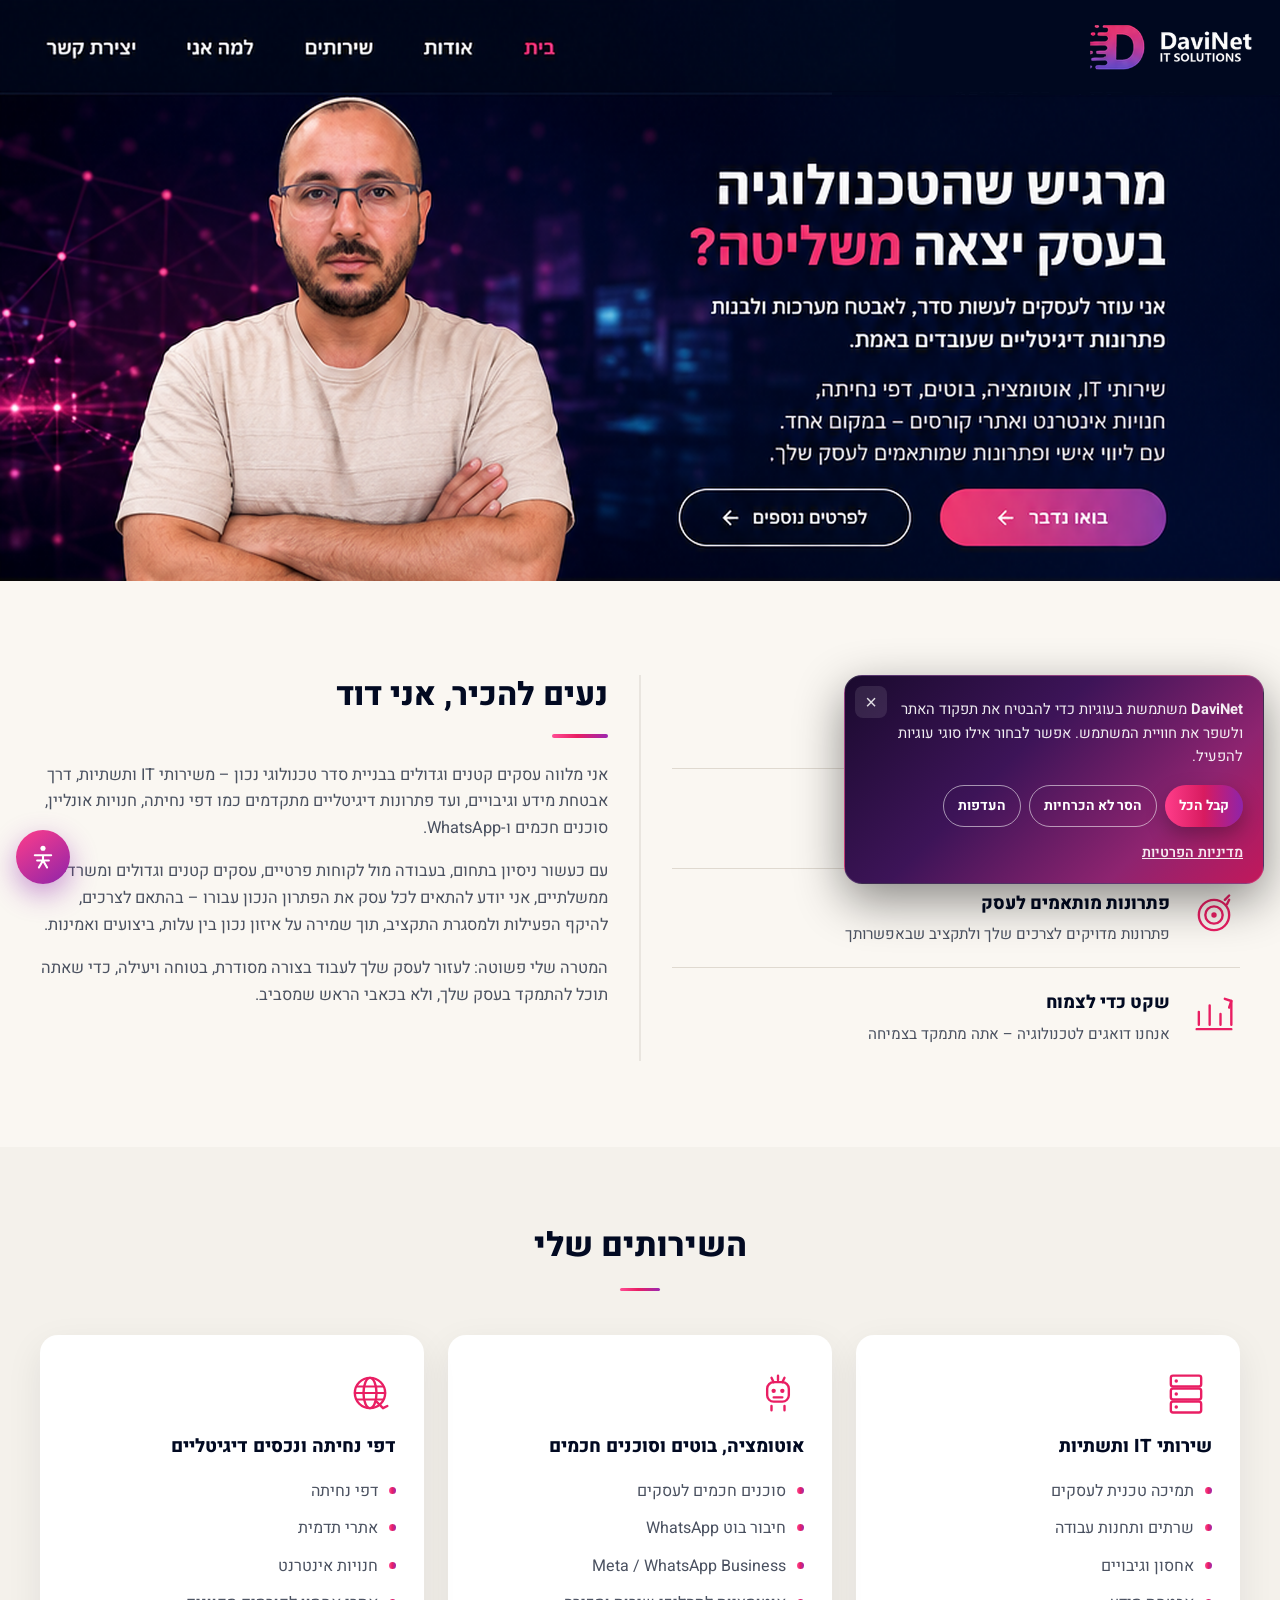
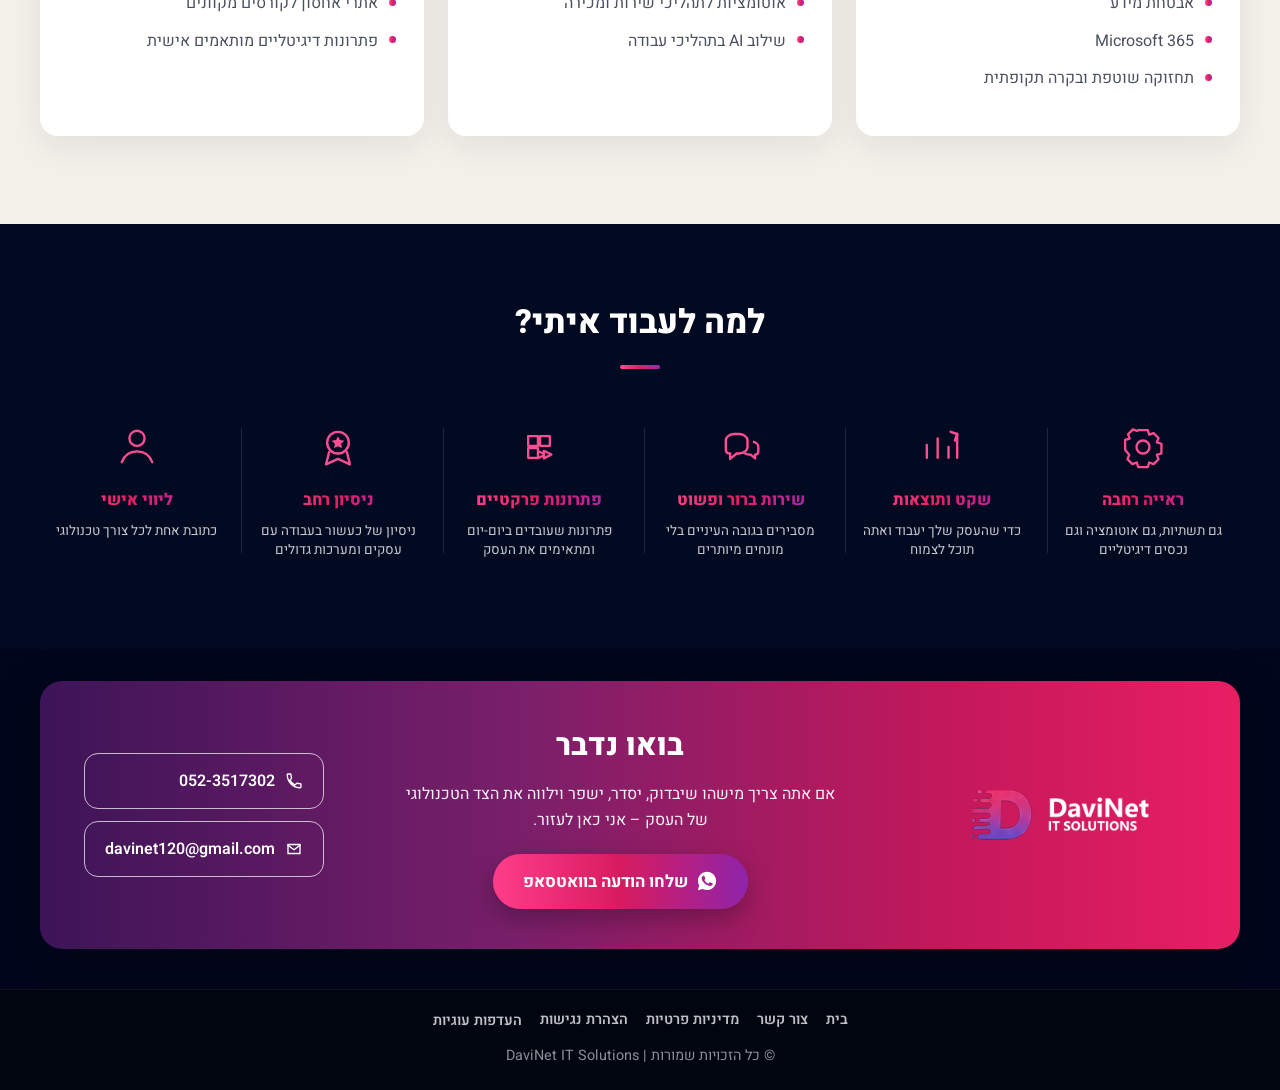
<file: index.html>
<!DOCTYPE html>
<html lang="he" dir="rtl">
<head>
  <meta charset="UTF-8" />
  <meta name="viewport" content="width=device-width, initial-scale=1.0" />
  <title>DaviNet | IT SOLUTIONS</title>
  <link rel="preconnect" href="https://fonts.googleapis.com" />
  <link rel="preconnect" href="https://fonts.gstatic.com" crossorigin />
  <link href="https://fonts.googleapis.com/css2?family=Heebo:wght@400;500;600;700;800;900&display=swap" rel="stylesheet" />
  <link rel="stylesheet" href="styles.css" />
  <link rel="stylesheet" href="legal.css" />
  <link rel="stylesheet" href="a11y.css" />
  <link rel="icon" href="images/favicon.ico?v=3" sizes="any" />
  <link rel="icon" type="image/png" sizes="32x32" href="images/favicon-32.png?v=3" />
  <link rel="icon" type="image/png" sizes="16x16" href="images/favicon-16.png?v=3" />
  <link rel="apple-touch-icon" sizes="180x180" href="images/apple-touch-icon.png?v=3" />
  <meta name="theme-color" content="#020a22" />
</head>
<body>
  <a class="skip-link" href="#home">דלג לתוכן</a>

  <!-- Sticky nav: shows compact after scroll -->
  <nav class="site-nav" id="siteNav" aria-label="ניווט ראשי">
    <div class="site-nav-inner">
      <a class="site-nav-logo" href="#home">
        <img src="images/logo-banner.png?v=5" alt="DaviNet | IT SOLUTIONS" width="200" height="58" />
      </a>
      <div class="site-nav-links" id="navLinks">
        <a href="#home" data-nav="home">בית</a>
        <a href="#about" data-nav="about">אודות</a>
        <a href="#services" data-nav="services">שירותים</a>
        <a href="#why" data-nav="why">למה אני</a>
        <a href="#contact" data-nav="contact">יצירת קשר</a>
      </div>
      <button class="site-nav-burger" id="navBurger" type="button" aria-label="תפריט" aria-expanded="false">
        <span></span><span></span><span></span>
      </button>
    </div>
  </nav>

  <!-- Top third: exact design screenshot (sharp 2x) -->
  <header class="hero-exact" id="home">
    <img
      class="hero-exact-img"
      src="images/hero-exact.png?v=5"
      width="2048"
      height="930"
      alt="DaviNet IT Solutions – מרגיש שהטכנולוגיה בעסק יצאה משליטה?"
    />
    <a class="hit hit-logo" href="#home" aria-label="DaviNet – בית"></a>
    <!-- Nav hits measured on hero-exact.png (2048px): left→right יצירת קשר … בית -->
    <a class="hit hit-nav-item" href="#contact" style="left:2.5%;width:9%" aria-label="יצירת קשר"></a>
    <a class="hit hit-nav-item" href="#why" style="left:13%;width:9%" aria-label="למה אני"></a>
    <a class="hit hit-nav-item" href="#services" style="left:22%;width:9%" aria-label="שירותים"></a>
    <a class="hit hit-nav-item" href="#about" style="left:31.5%;width:8%" aria-label="אודות"></a>
    <a class="hit hit-nav-item" href="#home" style="left:38.5%;width:7%" aria-label="בית"></a>
    <a class="hit hit-talk" href="#contact" aria-label="בואו נדבר"></a>
    <a class="hit hit-more" href="#services" aria-label="לפרטים נוספים"></a>
  </header>

  <section class="about" id="about">
    <div class="wrap about-grid">
      <aside class="about-features">
        <article>
          <div class="ico">
            <svg viewBox="0 0 48 48" fill="none"><path d="M24 6l14 6v10c0 9.5-6.2 16.8-14 20-7.8-3.2-14-10.5-14-20V12l14-6z" stroke="url(#a1)" stroke-width="2.2"/><path d="M18 24l5 5 9-10" stroke="url(#a1)" stroke-width="2.2" stroke-linecap="round" stroke-linejoin="round"/><defs><linearGradient id="a1" x1="10" y1="6" x2="38" y2="42"><stop stop-color="#E91E63"/><stop offset="1" stop-color="#9C27B0"/></linearGradient></defs></svg>
          </div>
          <div>
            <h3>אבטחה ושקט תפעולי</h3>
            <p>הגנה על המידע והמערכות של העסק שלך</p>
          </div>
        </article>
        <article>
          <div class="ico">
            <svg viewBox="0 0 48 48" fill="none"><path d="M12 28v-4a12 12 0 1124 0v4" stroke="url(#a2)" stroke-width="2.2"/><path d="M10 28h6v10H10a2 2 0 01-2-2v-6a2 2 0 012-2zM32 28h6a2 2 0 012 2v6a2 2 0 01-2 2h-6V28z" stroke="url(#a2)" stroke-width="2.2"/><path d="M24 40v2a3 3 0 01-3 3h-2" stroke="url(#a2)" stroke-width="2.2" stroke-linecap="round"/><defs><linearGradient id="a2" x1="8" y1="12" x2="40" y2="40"><stop stop-color="#E91E63"/><stop offset="1" stop-color="#9C27B0"/></linearGradient></defs></svg>
          </div>
          <div>
            <h3>ליווי ותמיכה אישית</h3>
            <p>זמינות גבוהה וכתובת אחת לכל צורך טכנולוגי</p>
          </div>
        </article>
        <article>
          <div class="ico">
            <svg viewBox="0 0 48 48" fill="none"><circle cx="24" cy="24" r="14" stroke="url(#a3)" stroke-width="2.2"/><circle cx="24" cy="24" r="8" stroke="url(#a3)" stroke-width="2.2"/><circle cx="24" cy="24" r="2.5" fill="url(#a3)"/><path d="M34 10l4-4M38 10l-2 4" stroke="url(#a3)" stroke-width="2.2" stroke-linecap="round"/><defs><linearGradient id="a3" x1="10" y1="6" x2="40" y2="40"><stop stop-color="#E91E63"/><stop offset="1" stop-color="#9C27B0"/></linearGradient></defs></svg>
          </div>
          <div>
            <h3>פתרונות מותאמים לעסק</h3>
            <p>פתרונות מדויקים לצרכים שלך ולתקציב שבאפשרותך</p>
          </div>
        </article>
        <article>
          <div class="ico">
            <svg viewBox="0 0 48 48" fill="none"><path d="M10 34V22M20 34V16M30 34V24M40 34V12" stroke="url(#a4)" stroke-width="2.2" stroke-linecap="round"/><path d="M8 38h32M34 10l6 2-2 6" stroke="url(#a4)" stroke-width="2.2" stroke-linecap="round" stroke-linejoin="round"/><defs><linearGradient id="a4" x1="8" y1="10" x2="42" y2="38"><stop stop-color="#E91E63"/><stop offset="1" stop-color="#9C27B0"/></linearGradient></defs></svg>
          </div>
          <div>
            <h3>שקט כדי לצמוח</h3>
            <p>אנחנו דואגים לטכנולוגיה – אתה מתמקד בצמיחה</p>
          </div>
        </article>
      </aside>

      <div class="about-bio">
        <h2>נעים להכיר, אני דוד</h2>
        <span class="bar"></span>
        <p>אני מלווה עסקים קטנים וגדולים בבניית סדר טכנולוגי נכון – משירותי IT ותשתיות, דרך אבטחת מידע וגיבויים, ועד פתרונות דיגיטליים מתקדמים כמו דפי נחיתה, חנויות אונליין, סוכנים חכמים ו-WhatsApp.</p>
        <p>עם כעשור ניסיון בתחום, בעבודה מול לקוחות פרטיים, עסקים קטנים וגדולים ומשרדים ממשלתיים, אני יודע להתאים לכל עסק את הפתרון הנכון עבורו – בהתאם לצרכים, להיקף הפעילות ולמסגרת התקציב, תוך שמירה על איזון נכון בין עלות, ביצועים ואמינות.</p>
        <p>המטרה שלי פשוטה: לעזור לעסק שלך לעבוד בצורה מסודרת, בטוחה ויעילה, כדי שאתה תוכל להתמקד בעסק שלך, ולא בכאבי הראש שמסביב.</p>
      </div>
    </div>
  </section>

  <section class="services" id="services">
    <div class="wrap">
      <h2 class="title">השירותים שלי</h2>
      <div class="cards">
        <article class="card">
          <div class="card-ico" aria-hidden="true">
            <svg viewBox="0 0 48 48" fill="none"><rect x="10" y="8" width="28" height="10" rx="2" stroke="url(#s1)" stroke-width="2.2"/><rect x="10" y="20" width="28" height="10" rx="2" stroke="url(#s1)" stroke-width="2.2"/><rect x="10" y="32" width="28" height="10" rx="2" stroke="url(#s1)" stroke-width="2.2"/><circle cx="15" cy="13" r="1.6" fill="#E91E63"/><circle cx="15" cy="25" r="1.6" fill="#E91E63"/><circle cx="15" cy="37" r="1.6" fill="#E91E63"/><defs><linearGradient id="s1" x1="10" y1="8" x2="38" y2="42"><stop stop-color="#E91E63"/><stop offset="1" stop-color="#9C27B0"/></linearGradient></defs></svg>
          </div>
          <h3>שירותי IT ותשתיות</h3>
          <ul>
            <li>תמיכה טכנית לעסקים</li>
            <li>שרתים ותחנות עבודה</li>
            <li>אחסון וגיבויים</li>
            <li>אבטחת מידע</li>
            <li>Microsoft 365</li>
            <li>תחזוקה שוטפת ובקרה תקופתית</li>
          </ul>
        </article>
        <article class="card">
          <div class="card-ico" aria-hidden="true">
            <svg viewBox="0 0 48 48" fill="none"><rect x="14" y="14" width="20" height="18" rx="6" stroke="url(#s2)" stroke-width="2.2"/><circle cx="20" cy="22" r="2" fill="#E91E63"/><circle cx="28" cy="22" r="2" fill="#E91E63"/><path d="M20 28h8M18 10l2 4M30 10l-2 4M24 8v4" stroke="url(#s2)" stroke-width="2.2" stroke-linecap="round"/><path d="M18 36v4M30 36v4" stroke="url(#s2)" stroke-width="2.2" stroke-linecap="round"/><defs><linearGradient id="s2" x1="14" y1="8" x2="34" y2="40"><stop stop-color="#E91E63"/><stop offset="1" stop-color="#9C27B0"/></linearGradient></defs></svg>
          </div>
          <h3>אוטומציה, בוטים וסוכנים חכמים</h3>
          <ul>
            <li>סוכנים חכמים לעסקים</li>
            <li>חיבור בוט WhatsApp</li>
            <li>Meta / WhatsApp Business</li>
            <li>אוטומציות לתהליכי שירות ומכירה</li>
            <li>שילוב AI בתהליכי עבודה</li>
          </ul>
        </article>
        <article class="card">
          <div class="card-ico" aria-hidden="true">
            <svg viewBox="0 0 48 48" fill="none"><circle cx="24" cy="24" r="14" stroke="url(#s3)" stroke-width="2.2"/><ellipse cx="24" cy="24" rx="6" ry="14" stroke="url(#s3)" stroke-width="2.2"/><path d="M10 24h28M12 18h24M12 30h24" stroke="url(#s3)" stroke-width="2" stroke-linecap="round"/><path d="M30 32l6 6 4-2" stroke="url(#s3)" stroke-width="2.2" stroke-linecap="round" stroke-linejoin="round"/><defs><linearGradient id="s3" x1="10" y1="10" x2="40" y2="40"><stop stop-color="#E91E63"/><stop offset="1" stop-color="#9C27B0"/></linearGradient></defs></svg>
          </div>
          <h3>דפי נחיתה ונכסים דיגיטליים</h3>
          <ul>
            <li>דפי נחיתה</li>
            <li>אתרי תדמית</li>
            <li>חנויות אינטרנט</li>
            <li>אתרי אחסון לקורסים מקוונים</li>
            <li>פתרונות דיגיטליים מותאמים אישית</li>
          </ul>
        </article>
      </div>
    </div>
  </section>

  <section class="why" id="why">
    <div class="wrap">
      <h2 class="title light">למה לעבוד איתי?</h2>
      <div class="why-row">
        <div class="why-item">
          <svg viewBox="0 0 48 48" fill="none"><path d="M19.5 8.5h9l1.2 4.2 4.1-1.5 4.5 4.5-1.5 4.1 4.2 1.2v9l-4.2 1.2 1.5 4.1-4.5 4.5-4.1-1.5-1.2 4.2h-9l-1.2-4.2-4.1 1.5-4.5-4.5 1.5-4.1L7.5 26.5v-9l4.2-1.2-1.5-4.1 4.5-4.5 4.1 1.5L19.5 8.5z" stroke="url(#w1)" stroke-width="2.1" stroke-linejoin="round"/><circle cx="24" cy="24" r="6" stroke="url(#w1)" stroke-width="2.1"/><defs><linearGradient id="w1" x1="8" y1="8" x2="40" y2="40"><stop stop-color="#FF4D94"/><stop offset="1" stop-color="#9C27B0"/></linearGradient></defs></svg>
          <h3>ראייה רחבה</h3>
          <p>גם תשתיות, גם אוטומציה וגם נכסים דיגיטליים</p>
        </div>
        <div class="why-item">
          <svg viewBox="0 0 48 48" fill="none"><path d="M10 34V22M20 34V16M30 34V24M38 12v22" stroke="url(#w2)" stroke-width="2.2" stroke-linecap="round"/><path d="M32 10l6 2-2 6" stroke="url(#w2)" stroke-width="2.2" stroke-linecap="round" stroke-linejoin="round"/><defs><linearGradient id="w2" x1="10" y1="10" x2="40" y2="36"><stop stop-color="#FF4D94"/><stop offset="1" stop-color="#9C27B0"/></linearGradient></defs></svg>
          <h3>שקט ותוצאות</h3>
          <p>כדי שהעסק שלך יעבוד ואתה תוכל לצמוח</p>
        </div>
        <div class="why-item">
          <svg viewBox="0 0 48 48" fill="none"><path d="M10 18c0-3.3 3.6-6 8-6h4c4.4 0 8 2.7 8 6v6c0 3.3-3.6 6-8 6h-2l-6 5v-5c-2.8 0-4-1.5-4-3.5V18z" stroke="url(#w3)" stroke-width="2.2" stroke-linejoin="round"/><path d="M26 28c1.2 1.8 3.4 3 6 3h1l4 3.5V31c2 0 3-1.2 3-2.8V24c0-2.4-2.2-4.4-5-4.8" stroke="url(#w3)" stroke-width="2.2" stroke-linejoin="round"/><defs><linearGradient id="w3" x1="10" y1="12" x2="40" y2="36"><stop stop-color="#FF4D94"/><stop offset="1" stop-color="#9C27B0"/></linearGradient></defs></svg>
          <h3>שירות ברור ופשוט</h3>
          <p>מסבירים בגובה העיניים בלי מונחים מיותרים</p>
        </div>
        <div class="why-item">
          <svg viewBox="0 0 48 48" fill="none"><path d="M14 14h9v9h-9V14zm11 0h9v9h-9V14zM14 25h9v9h-9v-9zm14.5 2.5l7 3.5-7 3.5v-2.8l-5.5 2.6v-6.6l5.5 2.6v-2.8z" stroke="url(#w4)" stroke-width="2.1" stroke-linejoin="round"/><defs><linearGradient id="w4" x1="14" y1="14" x2="38" y2="36"><stop stop-color="#FF4D94"/><stop offset="1" stop-color="#9C27B0"/></linearGradient></defs></svg>
          <h3>פתרונות פרקטיים</h3>
          <p>פתרונות שעובדים ביום-יום ומתאימים את העסק</p>
        </div>
        <div class="why-item">
          <svg viewBox="0 0 48 48" fill="none"><circle cx="24" cy="20" r="10" stroke="url(#w5)" stroke-width="2.2"/><path d="M16 28l-3 12 11-5 11 5-3-12" stroke="url(#w5)" stroke-width="2.2" stroke-linejoin="round"/><path d="M24 14l1.8 3.6 4 .6-2.9 2.8.7 4L24 23.2 20.4 25l.7-4-2.9-2.8 4-.6L24 14z" fill="url(#w5)"/><defs><linearGradient id="w5" x1="13" y1="10" x2="35" y2="40"><stop stop-color="#FF4D94"/><stop offset="1" stop-color="#9C27B0"/></linearGradient></defs></svg>
          <h3>ניסיון רחב</h3>
          <p>ניסיון של כעשור בעבודה עם עסקים ומערכות גדולים</p>
        </div>
        <div class="why-item">
          <svg viewBox="0 0 48 48" fill="none"><circle cx="24" cy="16" r="7" stroke="url(#w6)" stroke-width="2.2"/><path d="M10 38c2.5-7 8-10 14-10s11.5 3 14 10" stroke="url(#w6)" stroke-width="2.2" stroke-linecap="round"/><defs><linearGradient id="w6" x1="10" y1="9" x2="38" y2="38"><stop stop-color="#FF4D94"/><stop offset="1" stop-color="#9C27B0"/></linearGradient></defs></svg>
          <h3>ליווי אישי</h3>
          <p>כתובת אחת לכל צורך טכנולוגי</p>
        </div>
      </div>
    </div>
  </section>

  <section class="contact" id="contact">
    <div class="wrap">
      <div class="banner">
        <div class="banner-logo">
          <img src="images/logo-banner.png?v=5" alt="DaviNet | IT SOLUTIONS" width="280" height="81" />
        </div>
        <div class="banner-mid">
          <h2>בואו נדבר</h2>
          <p>אם אתה צריך מישהו שיבדוק, יסדר, ישפר וילווה את הצד הטכנולוגי של העסק – אני כאן לעזור.</p>
          <a class="btn btn-grad btn-wa" href="https://wa.me/972523517302" target="_blank" rel="noopener noreferrer">
            <svg viewBox="0 0 24 24" width="22" height="22" aria-hidden="true"><path fill="currentColor" d="M12.04 2c-5.46 0-9.91 4.43-9.91 9.9 0 1.75.46 3.45 1.32 4.95L2.05 22l5.25-1.38c1.45.79 3.08 1.21 4.74 1.21 5.46 0 9.9-4.44 9.9-9.9C21.94 6.43 17.5 2 12.04 2zm5.83 14.05c-.25.7-1.43 1.28-1.98 1.36-.5.07-1.14.1-1.84-.12-.42-.13-.97-.32-1.67-.62-2.94-1.27-4.85-4.23-5-4.42-.14-.2-1.2-1.6-1.2-3.05 0-1.45.76-2.16 1.03-2.45.27-.29.59-.36.79-.36h.57c.18 0 .42-.07.66.5.25.6.85 2.07.92 2.22.08.15.12.32.02.52-.1.2-.15.32-.3.5-.15.17-.31.38-.44.51-.15.15-.3.31-.13.6.17.3.76 1.25 1.63 2.03 1.12 1 2.07 1.31 2.37 1.46.3.15.47.12.65-.07.18-.2.75-.87.95-1.17.2-.3.4-.25.67-.15.27.1 1.72.81 2.02.96.3.15.5.22.57.34.08.13.08.74-.17 1.44z"/></svg>
            שלחו הודעה בוואטסאפ
          </a>
        </div>
        <div class="banner-links">
          <a href="tel:0523517302">
            <svg viewBox="0 0 24 24" width="18" height="18" fill="none"><path d="M6.6 10.8c1.7 3.3 3.3 4.9 6.6 6.6l2.2-2.2c.3-.3.7-.4 1.1-.2 1.2.4 2.5.6 3.8.6.6 0 1 .4 1 1V20c0 .6-.4 1-1 1C10.7 21 3 13.3 3 3.7c0-.6.4-1 1-1H7c.6 0 1 .4 1 1 0 1.3.2 2.6.6 3.8.1.4 0 .8-.2 1.1L6.6 10.8z" stroke="currentColor" stroke-width="1.8" stroke-linejoin="round"/></svg>
            052-3517302
          </a>
          <a href="mailto:davinet120@gmail.com">
            <svg viewBox="0 0 24 24" width="18" height="18" fill="none"><path d="M4 6h16v12H4V6z" stroke="currentColor" stroke-width="1.8"/><path d="M4 7l8 6 8-6" stroke="currentColor" stroke-width="1.8" stroke-linecap="round" stroke-linejoin="round"/></svg>
            davinet120@gmail.com
          </a>
        </div>
      </div>
    </div>
  </section>

  <footer class="footer">
    <div class="wrap footer-links">
      <a href="index.html">בית</a>
      <a href="#contact">צור קשר</a>
      <a href="privacy.html">מדיניות פרטיות</a>
      <a href="accessibility.html">הצהרת נגישות</a>
      <button type="button" class="footer-cookie-btn" id="openCookiePrefs">העדפות עוגיות</button>
    </div>
    <p>© כל הזכויות שמורות | DaviNet IT Solutions</p>
  </footer>

  <!-- Cookie consent -->
  <div class="cookie-overlay" id="cookieOverlay" hidden>
    <div class="cookie-modal" role="dialog" aria-modal="true" aria-labelledby="cookieTitle">
      <button type="button" class="cookie-close" id="cookieClose" aria-label="סגור">×</button>
      <p id="cookieTitle">
        <strong>DaviNet</strong> משתמשת בעוגיות כדי להבטיח את תפקוד האתר ולשפר את חוויית המשתמש.
        אפשר לבחור אילו סוגי עוגיות להפעיל.
      </p>
      <div class="cookie-actions">
        <button type="button" class="cookie-btn cookie-btn-primary" id="cookieAcceptAll">קבל הכל</button>
        <button type="button" class="cookie-btn cookie-btn-secondary" id="cookieEssential">הסר לא הכרחיות</button>
        <button type="button" class="cookie-btn cookie-btn-secondary" id="cookiePrefsBtn">העדפות</button>
      </div>
      <a class="cookie-policy-link" href="privacy.html">מדיניות הפרטיות</a>

      <div class="cookie-prefs" id="cookiePrefs" hidden>
        <div class="cookie-pref-row">
          <div>
            <strong>הכרחיות</strong>
            <span>נדרשות לתפעול האתר ולשמירת הבחירה שלך</span>
          </div>
          <input type="checkbox" checked disabled aria-label="עוגיות הכרחיות תמיד פעילות" />
        </div>
        <div class="cookie-pref-row">
          <div>
            <strong>אנליטיות</strong>
            <span>מדידת תנועה ושיפור חוויית המשתמש</span>
          </div>
          <input type="checkbox" id="prefAnalytics" aria-label="אפשר עוגיות אנליטיות" />
        </div>
        <div class="cookie-pref-row">
          <div>
            <strong>שיווקיות</strong>
            <span>פרסום ממוקד (למשל פיקסלים) – רק באישורך</span>
          </div>
          <input type="checkbox" id="prefMarketing" aria-label="אפשר עוגיות שיווקיות" />
        </div>
        <div class="cookie-actions" style="margin-top:14px;margin-bottom:0">
          <button type="button" class="cookie-btn cookie-btn-primary" id="cookieSavePrefs">שמור העדפות</button>
        </div>
      </div>
    </div>
  </div>

  <!-- Accessibility widget -->
  <button type="button" class="a11y-fab" id="a11yFab" aria-label="תפריט נגישות" aria-expanded="false" aria-controls="a11yPanel">
    <svg viewBox="0 0 24 24" fill="none" aria-hidden="true">
      <circle cx="12" cy="4.5" r="2.2" fill="currentColor"/>
      <path d="M5 10.5h14M12 10.5v4.5M8.5 21l3.5-6 3.5 6M7 15h10" stroke="currentColor" stroke-width="1.8" stroke-linecap="round" stroke-linejoin="round"/>
    </svg>
  </button>
  <div class="a11y-panel" id="a11yPanel" role="dialog" aria-label="אפשרויות נגישות" hidden>
    <div class="a11y-panel-head">
      <h2>נגישות</h2>
      <button type="button" class="a11y-panel-close" id="a11yClose" aria-label="סגור">×</button>
    </div>
    <div class="a11y-grid">
      <button type="button" class="a11y-btn" data-a11y="a11y-text-lg" aria-pressed="false">הגדלת טקסט</button>
      <button type="button" class="a11y-btn" data-a11y="a11y-text-sm" aria-pressed="false">הקטנת טקסט</button>
      <button type="button" class="a11y-btn" data-a11y="a11y-contrast" aria-pressed="false">ניגודיות גבוהה</button>
      <button type="button" class="a11y-btn" data-a11y="a11y-invert" aria-pressed="false">ניגודיות הפוכה</button>
      <button type="button" class="a11y-btn" data-a11y="a11y-gray" aria-pressed="false">גווני אפור</button>
      <button type="button" class="a11y-btn" data-a11y="a11y-links" aria-pressed="false">הדגשת קישורים</button>
      <button type="button" class="a11y-btn" data-a11y="a11y-readable" aria-pressed="false">גופן קריא</button>
      <button type="button" class="a11y-btn" data-a11y="a11y-spacing" aria-pressed="false">ריווח גדול</button>
      <button type="button" class="a11y-btn" data-a11y="a11y-cursor" aria-pressed="false">סמן גדול</button>
      <button type="button" class="a11y-btn" data-a11y="a11y-focus" aria-pressed="false">הדגשת פוקוס</button>
      <button type="button" class="a11y-btn a11y-btn-wide" data-a11y="a11y-motion" aria-pressed="false">עצירת אנימציות</button>
      <button type="button" class="a11y-btn a11y-btn-wide a11y-btn-reset" id="a11yReset">איפוס הגדרות</button>
    </div>
    <div class="a11y-panel-foot">
      <a href="accessibility.html">להצהרת הנגישות המלאה</a>
    </div>
  </div>

  <script src="script.js"></script>
  <script src="a11y.js"></script>
</body>
</html>
</file>
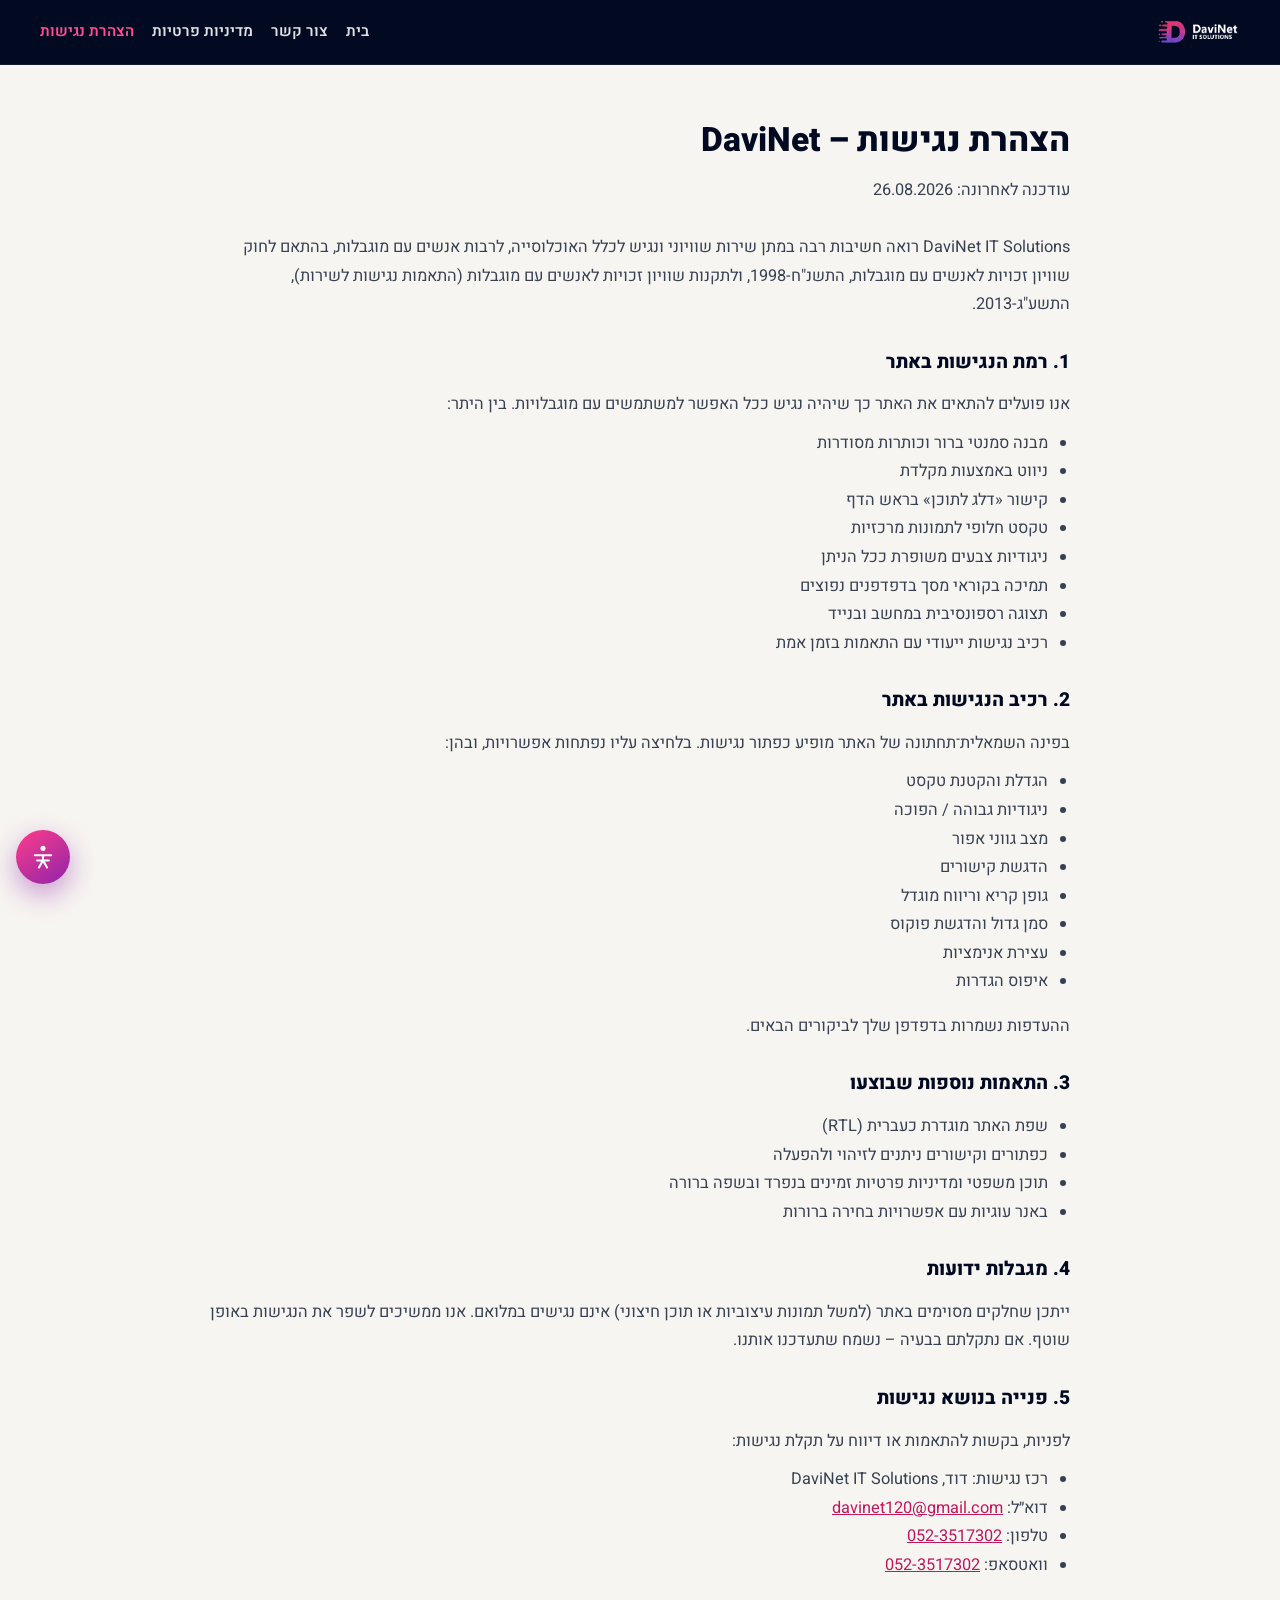
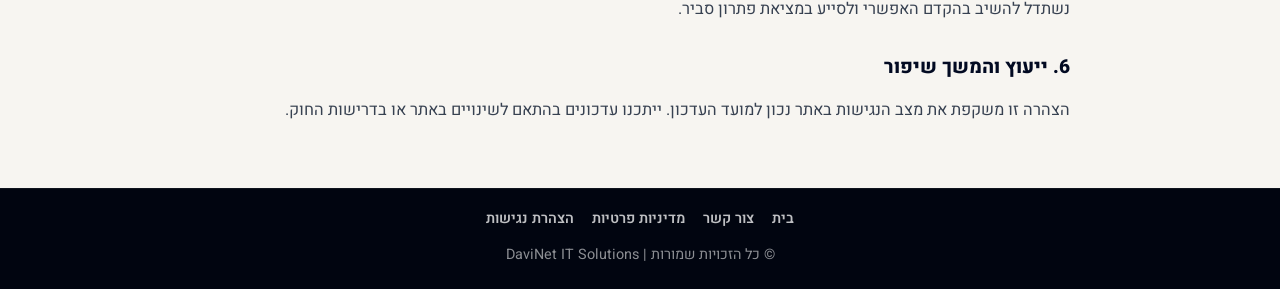
<file: accessibility.html>
<!DOCTYPE html>
<html lang="he" dir="rtl">
<head>
  <meta charset="UTF-8" />
  <meta name="viewport" content="width=device-width, initial-scale=1.0" />
  <title>הצהרת נגישות | DaviNet</title>
  <link rel="preconnect" href="https://fonts.googleapis.com" />
  <link rel="preconnect" href="https://fonts.gstatic.com" crossorigin />
  <link href="https://fonts.googleapis.com/css2?family=Heebo:wght@400;500;600;700;800&display=swap" rel="stylesheet" />
  <link rel="stylesheet" href="styles.css" />
  <link rel="stylesheet" href="legal.css" />
  <link rel="stylesheet" href="a11y.css" />
  <link rel="icon" href="images/favicon.ico?v=3" sizes="any" />
  <link rel="icon" type="image/png" sizes="32x32" href="images/favicon-32.png?v=3" />
  <link rel="icon" type="image/png" sizes="16x16" href="images/favicon-16.png?v=3" />
  <link rel="apple-touch-icon" sizes="180x180" href="images/apple-touch-icon.png?v=3" />
  <meta name="theme-color" content="#020a22" />
</head>
<body class="legal-page">
  <a class="skip-link" href="#main">דלג לתוכן</a>

  <header class="legal-header">
    <div class="wrap legal-header-inner">
      <a class="legal-brand" href="index.html">
        <img src="images/logo-banner.png?v=5" alt="DaviNet | IT SOLUTIONS" width="200" height="58" />
      </a>
      <nav class="legal-nav" aria-label="ניווט">
        <a href="index.html">בית</a>
        <a href="index.html#contact">צור קשר</a>
        <a href="privacy.html">מדיניות פרטיות</a>
        <a href="accessibility.html" aria-current="page">הצהרת נגישות</a>
      </nav>
    </div>
  </header>

  <main id="main" class="legal-main wrap">
    <h1>הצהרת נגישות – DaviNet</h1>
    <p class="legal-meta">עודכנה לאחרונה: 26.08.2026</p>

    <p>
      DaviNet IT Solutions רואה חשיבות רבה במתן שירות שוויוני ונגיש לכלל האוכלוסייה,
      לרבות אנשים עם מוגבלות, בהתאם לחוק שוויון זכויות לאנשים עם מוגבלות, התשנ"ח-1998,
      ולתקנות שוויון זכויות לאנשים עם מוגבלות (התאמות נגישות לשירות), התשע"ג-2013.
    </p>

    <h2>1. רמת הנגישות באתר</h2>
    <p>
      אנו פועלים להתאים את האתר כך שיהיה נגיש ככל האפשר למשתמשים עם מוגבלויות.
      בין היתר:
    </p>
    <ul>
      <li>מבנה סמנטי ברור וכותרות מסודרות</li>
      <li>ניווט באמצעות מקלדת</li>
      <li>קישור «דלג לתוכן» בראש הדף</li>
      <li>טקסט חלופי לתמונות מרכזיות</li>
      <li>ניגודיות צבעים משופרת ככל הניתן</li>
      <li>תמיכה בקוראי מסך בדפדפנים נפוצים</li>
      <li>תצוגה רספונסיבית במחשב ובנייד</li>
      <li>רכיב נגישות ייעודי עם התאמות בזמן אמת</li>
    </ul>

    <h2>2. רכיב הנגישות באתר</h2>
    <p>
      בפינה השמאלית־תחתונה של האתר מופיע כפתור נגישות.
      בלחיצה עליו נפתחות אפשרויות, ובהן:
    </p>
    <ul>
      <li>הגדלת והקטנת טקסט</li>
      <li>ניגודיות גבוהה / הפוכה</li>
      <li>מצב גווני אפור</li>
      <li>הדגשת קישורים</li>
      <li>גופן קריא וריווח מוגדל</li>
      <li>סמן גדול והדגשת פוקוס</li>
      <li>עצירת אנימציות</li>
      <li>איפוס הגדרות</li>
    </ul>
    <p>ההעדפות נשמרות בדפדפן שלך לביקורים הבאים.</p>

    <h2>3. התאמות נוספות שבוצעו</h2>
    <ul>
      <li>שפת האתר מוגדרת כעברית (RTL)</li>
      <li>כפתורים וקישורים ניתנים לזיהוי ולהפעלה</li>
      <li>תוכן משפטי ומדיניות פרטיות זמינים בנפרד ובשפה ברורה</li>
      <li>באנר עוגיות עם אפשרויות בחירה ברורות</li>
    </ul>

    <h2>4. מגבלות ידועות</h2>
    <p>
      ייתכן שחלקים מסוימים באתר (למשל תמונות עיצוביות או תוכן חיצוני) אינם נגישים במלואם.
      אנו ממשיכים לשפר את הנגישות באופן שוטף. אם נתקלתם בבעיה – נשמח שתעדכנו אותנו.
    </p>

    <h2>5. פנייה בנושא נגישות</h2>
    <p>לפניות, בקשות להתאמות או דיווח על תקלת נגישות:</p>
    <ul>
      <li>רכז נגישות: דוד, DaviNet IT Solutions</li>
      <li>דוא״ל: <a href="mailto:davinet120@gmail.com">davinet120@gmail.com</a></li>
      <li>טלפון: <a href="tel:0523517302">052-3517302</a></li>
      <li>וואטסאפ: <a href="https://wa.me/972523517302" target="_blank" rel="noopener noreferrer">052-3517302</a></li>
    </ul>
    <p>נשתדל להשיב בהקדם האפשרי ולסייע במציאת פתרון סביר.</p>

    <h2>6. ייעוץ והמשך שיפור</h2>
    <p>
      הצהרה זו משקפת את מצב הנגישות באתר נכון למועד העדכון.
      ייתכנו עדכונים בהתאם לשינויים באתר או בדרישות החוק.
    </p>
  </main>

  <footer class="footer legal-footer">
    <div class="wrap footer-links">
      <a href="index.html">בית</a>
      <a href="index.html#contact">צור קשר</a>
      <a href="privacy.html">מדיניות פרטיות</a>
      <a href="accessibility.html">הצהרת נגישות</a>
    </div>
    <p>© כל הזכויות שמורות | DaviNet IT Solutions</p>
  </footer>

  <button type="button" class="a11y-fab" id="a11yFab" aria-label="תפריט נגישות" aria-expanded="false" aria-controls="a11yPanel">
    <svg viewBox="0 0 24 24" fill="none" aria-hidden="true">
      <circle cx="12" cy="4.5" r="2.2" fill="currentColor"/>
      <path d="M5 10.5h14M12 10.5v4.5M8.5 21l3.5-6 3.5 6M7 15h10" stroke="currentColor" stroke-width="1.8" stroke-linecap="round" stroke-linejoin="round"/>
    </svg>
  </button>
  <div class="a11y-panel" id="a11yPanel" role="dialog" aria-label="אפשרויות נגישות" hidden>
    <div class="a11y-panel-head">
      <h2>נגישות</h2>
      <button type="button" class="a11y-panel-close" id="a11yClose" aria-label="סגור">×</button>
    </div>
    <div class="a11y-grid">
      <button type="button" class="a11y-btn" data-a11y="a11y-text-lg" aria-pressed="false">הגדלת טקסט</button>
      <button type="button" class="a11y-btn" data-a11y="a11y-text-sm" aria-pressed="false">הקטנת טקסט</button>
      <button type="button" class="a11y-btn" data-a11y="a11y-contrast" aria-pressed="false">ניגודיות גבוהה</button>
      <button type="button" class="a11y-btn" data-a11y="a11y-invert" aria-pressed="false">ניגודיות הפוכה</button>
      <button type="button" class="a11y-btn" data-a11y="a11y-gray" aria-pressed="false">גווני אפור</button>
      <button type="button" class="a11y-btn" data-a11y="a11y-links" aria-pressed="false">הדגשת קישורים</button>
      <button type="button" class="a11y-btn" data-a11y="a11y-readable" aria-pressed="false">גופן קריא</button>
      <button type="button" class="a11y-btn" data-a11y="a11y-spacing" aria-pressed="false">ריווח גדול</button>
      <button type="button" class="a11y-btn" data-a11y="a11y-cursor" aria-pressed="false">סמן גדול</button>
      <button type="button" class="a11y-btn" data-a11y="a11y-focus" aria-pressed="false">הדגשת פוקוס</button>
      <button type="button" class="a11y-btn a11y-btn-wide" data-a11y="a11y-motion" aria-pressed="false">עצירת אנימציות</button>
      <button type="button" class="a11y-btn a11y-btn-wide a11y-btn-reset" id="a11yReset">איפוס הגדרות</button>
    </div>
    <div class="a11y-panel-foot">
      <a href="accessibility.html">להצהרת הנגישות המלאה</a>
    </div>
  </div>
  <script src="a11y.js"></script>
</body>
</html>
</file>
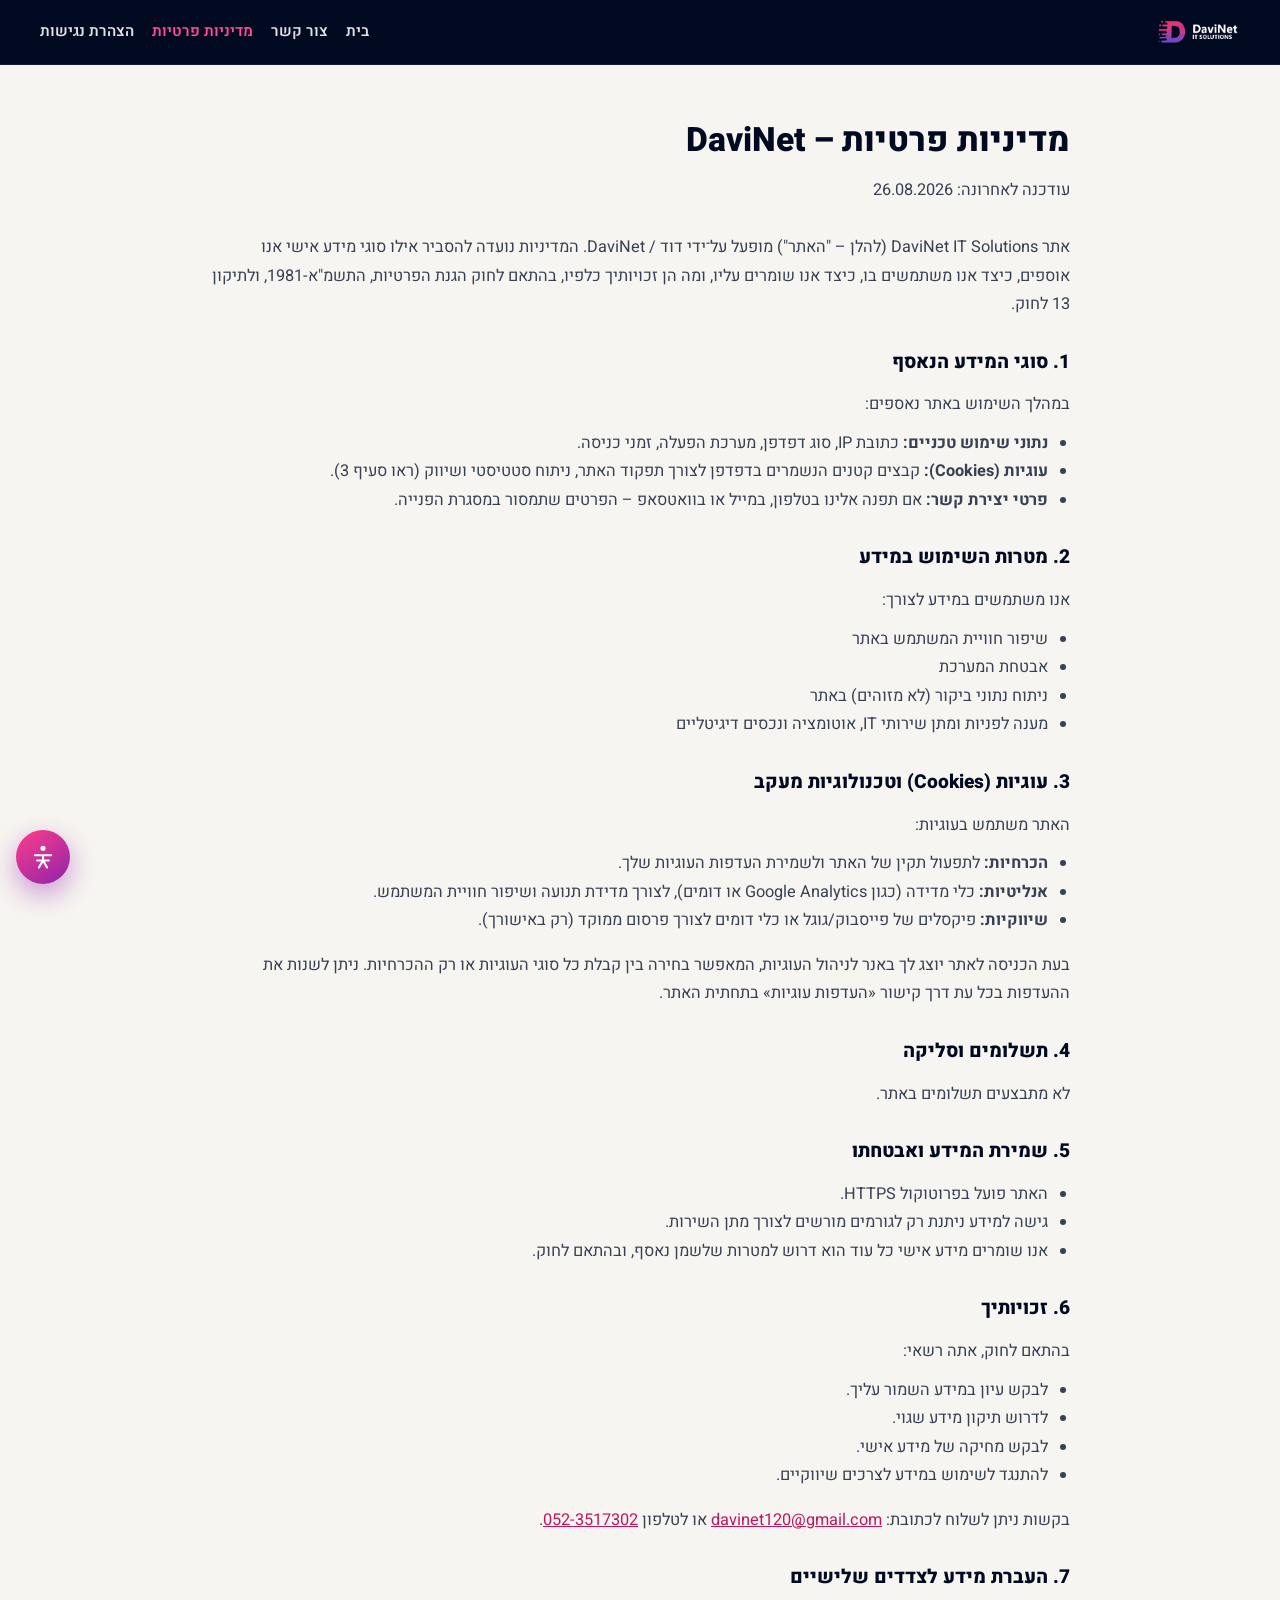
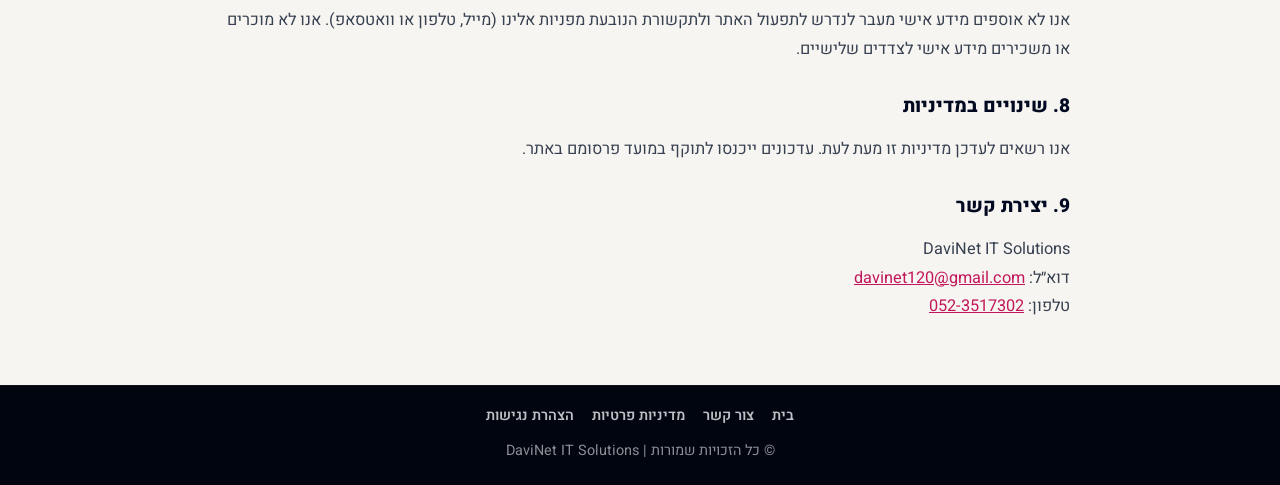
<file: privacy.html>
<!DOCTYPE html>
<html lang="he" dir="rtl">
<head>
  <meta charset="UTF-8" />
  <meta name="viewport" content="width=device-width, initial-scale=1.0" />
  <title>מדיניות פרטיות | DaviNet</title>
  <link rel="preconnect" href="https://fonts.googleapis.com" />
  <link rel="preconnect" href="https://fonts.gstatic.com" crossorigin />
  <link href="https://fonts.googleapis.com/css2?family=Heebo:wght@400;500;600;700;800&display=swap" rel="stylesheet" />
  <link rel="stylesheet" href="styles.css" />
  <link rel="stylesheet" href="legal.css" />
  <link rel="stylesheet" href="a11y.css" />
  <link rel="icon" href="images/favicon.ico?v=3" sizes="any" />
  <link rel="icon" type="image/png" sizes="32x32" href="images/favicon-32.png?v=3" />
  <link rel="icon" type="image/png" sizes="16x16" href="images/favicon-16.png?v=3" />
  <link rel="apple-touch-icon" sizes="180x180" href="images/apple-touch-icon.png?v=3" />
  <meta name="theme-color" content="#020a22" />
</head>
<body class="legal-page">
  <a class="skip-link" href="#main">דלג לתוכן</a>

  <header class="legal-header">
    <div class="wrap legal-header-inner">
      <a class="legal-brand" href="index.html">
        <img src="images/logo-banner.png?v=5" alt="DaviNet | IT SOLUTIONS" width="200" height="58" />
      </a>
      <nav class="legal-nav" aria-label="ניווט">
        <a href="index.html">בית</a>
        <a href="index.html#contact">צור קשר</a>
        <a href="privacy.html" aria-current="page">מדיניות פרטיות</a>
        <a href="accessibility.html">הצהרת נגישות</a>
      </nav>
    </div>
  </header>

  <main id="main" class="legal-main wrap">
    <h1>מדיניות פרטיות – DaviNet</h1>
    <p class="legal-meta">עודכנה לאחרונה: 26.08.2026</p>

    <p>
      אתר DaviNet IT Solutions (להלן – "האתר") מופעל על־ידי דוד / DaviNet.
      המדיניות נועדה להסביר אילו סוגי מידע אישי אנו אוספים, כיצד אנו משתמשים בו,
      כיצד אנו שומרים עליו, ומה הן זכויותיך כלפיו, בהתאם לחוק הגנת הפרטיות, התשמ"א-1981,
      ולתיקון 13 לחוק.
    </p>

    <h2>1. סוגי המידע הנאסף</h2>
    <p>במהלך השימוש באתר נאספים:</p>
    <ul>
      <li><strong>נתוני שימוש טכניים:</strong> כתובת IP, סוג דפדפן, מערכת הפעלה, זמני כניסה.</li>
      <li><strong>עוגיות (Cookies):</strong> קבצים קטנים הנשמרים בדפדפן לצורך תפקוד האתר, ניתוח סטטיסטי ושיווק (ראו סעיף 3).</li>
      <li><strong>פרטי יצירת קשר:</strong> אם תפנה אלינו בטלפון, במייל או בוואטסאפ – הפרטים שתמסור במסגרת הפנייה.</li>
    </ul>

    <h2>2. מטרות השימוש במידע</h2>
    <p>אנו משתמשים במידע לצורך:</p>
    <ul>
      <li>שיפור חוויית המשתמש באתר</li>
      <li>אבטחת המערכת</li>
      <li>ניתוח נתוני ביקור (לא מזוהים) באתר</li>
      <li>מענה לפניות ומתן שירותי IT, אוטומציה ונכסים דיגיטליים</li>
    </ul>

    <h2>3. עוגיות (Cookies) וטכנולוגיות מעקב</h2>
    <p>האתר משתמש בעוגיות:</p>
    <ul>
      <li><strong>הכרחיות:</strong> לתפעול תקין של האתר ולשמירת העדפות העוגיות שלך.</li>
      <li><strong>אנליטיות:</strong> כלי מדידה (כגון Google Analytics או דומים), לצורך מדידת תנועה ושיפור חוויית המשתמש.</li>
      <li><strong>שיווקיות:</strong> פיקסלים של פייסבוק/גוגל או כלי דומים לצורך פרסום ממוקד (רק באישורך).</li>
    </ul>
    <p>
      בעת הכניסה לאתר יוצג לך באנר לניהול העוגיות, המאפשר בחירה בין קבלת כל סוגי העוגיות או רק ההכרחיות.
      ניתן לשנות את ההעדפות בכל עת דרך קישור «העדפות עוגיות» בתחתית האתר.
    </p>

    <h2>4. תשלומים וסליקה</h2>
    <p>לא מתבצעים תשלומים באתר.</p>

    <h2>5. שמירת המידע ואבטחתו</h2>
    <ul>
      <li>האתר פועל בפרוטוקול HTTPS.</li>
      <li>גישה למידע ניתנת רק לגורמים מורשים לצורך מתן השירות.</li>
      <li>אנו שומרים מידע אישי כל עוד הוא דרוש למטרות שלשמן נאסף, ובהתאם לחוק.</li>
    </ul>

    <h2>6. זכויותיך</h2>
    <p>בהתאם לחוק, אתה רשאי:</p>
    <ul>
      <li>לבקש עיון במידע השמור עליך.</li>
      <li>לדרוש תיקון מידע שגוי.</li>
      <li>לבקש מחיקה של מידע אישי.</li>
      <li>להתנגד לשימוש במידע לצרכים שיווקיים.</li>
    </ul>
    <p>
      בקשות ניתן לשלוח לכתובת:
      <a href="mailto:davinet120@gmail.com">davinet120@gmail.com</a>
      או לטלפון
      <a href="tel:0523517302">052-3517302</a>.
    </p>

    <h2>7. העברת מידע לצדדים שלישיים</h2>
    <p>
      אנו לא אוספים מידע אישי מעבר לנדרש לתפעול האתר ולתקשורת הנובעת מפניות אלינו
      (מייל, טלפון או וואטסאפ). אנו לא מוכרים או משכירים מידע אישי לצדדים שלישיים.
    </p>

    <h2>8. שינויים במדיניות</h2>
    <p>
      אנו רשאים לעדכן מדיניות זו מעת לעת. עדכונים ייכנסו לתוקף במועד פרסומם באתר.
    </p>

    <h2>9. יצירת קשר</h2>
    <p>
      DaviNet IT Solutions<br />
      דוא״ל: <a href="mailto:davinet120@gmail.com">davinet120@gmail.com</a><br />
      טלפון: <a href="tel:0523517302">052-3517302</a>
    </p>
  </main>

  <footer class="footer legal-footer">
    <div class="wrap footer-links">
      <a href="index.html">בית</a>
      <a href="index.html#contact">צור קשר</a>
      <a href="privacy.html">מדיניות פרטיות</a>
      <a href="accessibility.html">הצהרת נגישות</a>
    </div>
    <p>© כל הזכויות שמורות | DaviNet IT Solutions</p>
  </footer>

  <button type="button" class="a11y-fab" id="a11yFab" aria-label="תפריט נגישות" aria-expanded="false" aria-controls="a11yPanel">
    <svg viewBox="0 0 24 24" fill="none" aria-hidden="true">
      <circle cx="12" cy="4.5" r="2.2" fill="currentColor"/>
      <path d="M5 10.5h14M12 10.5v4.5M8.5 21l3.5-6 3.5 6M7 15h10" stroke="currentColor" stroke-width="1.8" stroke-linecap="round" stroke-linejoin="round"/>
    </svg>
  </button>
  <div class="a11y-panel" id="a11yPanel" role="dialog" aria-label="אפשרויות נגישות" hidden>
    <div class="a11y-panel-head">
      <h2>נגישות</h2>
      <button type="button" class="a11y-panel-close" id="a11yClose" aria-label="סגור">×</button>
    </div>
    <div class="a11y-grid">
      <button type="button" class="a11y-btn" data-a11y="a11y-text-lg" aria-pressed="false">הגדלת טקסט</button>
      <button type="button" class="a11y-btn" data-a11y="a11y-text-sm" aria-pressed="false">הקטנת טקסט</button>
      <button type="button" class="a11y-btn" data-a11y="a11y-contrast" aria-pressed="false">ניגודיות גבוהה</button>
      <button type="button" class="a11y-btn" data-a11y="a11y-invert" aria-pressed="false">ניגודיות הפוכה</button>
      <button type="button" class="a11y-btn" data-a11y="a11y-gray" aria-pressed="false">גווני אפור</button>
      <button type="button" class="a11y-btn" data-a11y="a11y-links" aria-pressed="false">הדגשת קישורים</button>
      <button type="button" class="a11y-btn" data-a11y="a11y-readable" aria-pressed="false">גופן קריא</button>
      <button type="button" class="a11y-btn" data-a11y="a11y-spacing" aria-pressed="false">ריווח גדול</button>
      <button type="button" class="a11y-btn" data-a11y="a11y-cursor" aria-pressed="false">סמן גדול</button>
      <button type="button" class="a11y-btn" data-a11y="a11y-focus" aria-pressed="false">הדגשת פוקוס</button>
      <button type="button" class="a11y-btn a11y-btn-wide" data-a11y="a11y-motion" aria-pressed="false">עצירת אנימציות</button>
      <button type="button" class="a11y-btn a11y-btn-wide a11y-btn-reset" id="a11yReset">איפוס הגדרות</button>
    </div>
    <div class="a11y-panel-foot">
      <a href="accessibility.html">להצהרת הנגישות המלאה</a>
    </div>
  </div>
  <script src="a11y.js"></script>
</body>
</html>
</file>
<file: styles.css>
:root {
  --navy: #00061c;
  --navy-2: #020a22;
  --cream: #faf7f2;
  --cream-2: #f4f1eb;
  --text: #161b2c;
  --muted: #4a5160;
  --pink: #e91e63;
  --grad: linear-gradient(90deg, #ff4d94, #e91e63 45%, #9c27b0);
  --grad-btn: linear-gradient(90deg, #ff3d8a, #d81b60 50%, #8e24aa);
  --grad-banner: linear-gradient(90deg, #3d1458 0%, #7a1f6a 40%, #c2185b 75%, #e91e63 100%);
  --wrap: 1200px;
  --header: 78px;
}

*,
*::before,
*::after {
  box-sizing: border-box;
  margin: 0;
  padding: 0;
}

html {
  scroll-behavior: smooth;
  -webkit-text-size-adjust: 100%;
}

body {
  font-family: "Heebo", "Assistant", "Segoe UI", Tahoma, sans-serif;
  background: var(--navy);
  color: var(--text);
  line-height: 1.65;
  direction: rtl;
  overflow-x: hidden;
  -webkit-font-smoothing: antialiased;
  -moz-osx-font-smoothing: grayscale;
  text-rendering: optimizeLegibility;
}

img {
  display: block;
  max-width: 100%;
  height: auto;
}

a {
  color: inherit;
  text-decoration: none;
}

ul {
  list-style: none;
}

.wrap {
  width: min(100% - 48px, var(--wrap));
  margin-inline: auto;
}

/* ===== Sticky floating nav ===== */
.site-nav {
  position: fixed;
  top: 0;
  left: 0;
  right: 0;
  z-index: 100;
  background: rgba(2, 8, 28, 0.94);
  backdrop-filter: blur(14px);
  -webkit-backdrop-filter: blur(14px);
  box-shadow: 0 8px 28px rgba(0, 0, 0, 0.35);
  transform: translateY(-110%);
  opacity: 0;
  pointer-events: none;
  visibility: hidden;
  transition: transform 0.3s ease, opacity 0.3s ease, visibility 0.3s;
}

.site-nav.is-visible {
  transform: translateY(0);
  opacity: 1;
  pointer-events: auto;
  visibility: visible;
}

.site-nav-inner {
  width: min(100% - 40px, 1400px);
  margin-inline: auto;
  height: 58px;
  display: flex;
  align-items: center;
  justify-content: space-between;
  gap: 20px;
}

.site-nav-logo {
  display: flex;
  align-items: center;
  flex-shrink: 0;
  direction: ltr;
}

.site-nav-logo img {
  height: 48px;
  width: auto;
  max-width: 240px;
  object-fit: contain;
}

.site-nav-links {
  display: flex;
  align-items: center;
  gap: clamp(14px, 2.2vw, 28px);
}

.site-nav-links a {
  color: rgba(255, 255, 255, 0.92);
  font-size: 0.98rem;
  font-weight: 600;
  transition: color 0.2s;
}

.site-nav-links a:hover,
.site-nav-links a.is-active {
  color: #ff4d94;
}

.site-nav-burger {
  display: none;
  width: 40px;
  height: 40px;
  border: 1px solid rgba(255, 255, 255, 0.25);
  border-radius: 10px;
  background: transparent;
  flex-direction: column;
  justify-content: center;
  align-items: center;
  gap: 5px;
  cursor: pointer;
}

.site-nav-burger span {
  width: 17px;
  height: 2px;
  background: #fff;
  border-radius: 2px;
}

#home,
#about,
#services,
#why,
#contact {
  scroll-margin-top: 64px;
}

/* ===== Exact hero (top third from design) ===== */
.hero-exact {
  position: relative;
  width: 100%;
  max-width: 1400px;
  margin-inline: auto;
  background: var(--navy);
  line-height: 0;
}

.hero-exact-img {
  width: 100%;
  height: auto;
  display: block;
}

.hit {
  position: absolute;
  z-index: 5;
  display: block;
}

.hit-logo {
  top: 1.2%;
  right: 2.5%;
  width: 24%;
  height: 11%;
}

.hit-nav-item {
  top: 1.5%;
  height: 12%;
  z-index: 6;
}

/* Measured from design 1024×465 */
.hit-talk {
  left: 73.4%;
  top: 84%;
  width: 14.5%;
  height: 10%;
}

.hit-more {
  left: 53.7%;
  top: 84%;
  width: 17.5%;
  height: 10%;
}

@media (max-width: 820px) {
  .site-nav-links {
    display: none;
    position: absolute;
    top: 100%;
    left: 16px;
    right: 16px;
    flex-direction: column;
    align-items: stretch;
    gap: 0;
    background: rgba(2, 8, 28, 0.97);
    border: 1px solid rgba(255, 255, 255, 0.1);
    border-radius: 14px;
    padding: 10px;
    box-shadow: 0 12px 32px rgba(0, 0, 0, 0.4);
  }

  .site-nav-links.is-open {
    display: flex;
  }

  .site-nav-links a {
    padding: 12px 14px;
    border-radius: 10px;
  }

  .site-nav-links a:hover {
    background: rgba(255, 255, 255, 0.06);
  }

  .site-nav-burger {
    display: flex;
  }
}

.btn {
  display: inline-flex;
  align-items: center;
  justify-content: center;
  gap: 8px;
  padding: 14px 30px;
  border-radius: 999px;
  font-family: inherit;
  font-size: 1.05rem;
  font-weight: 700;
  transition: transform 0.2s, box-shadow 0.2s, background 0.2s;
}

.btn:hover {
  transform: translateY(-2px);
}

.btn-grad {
  background: var(--grad-btn);
  color: #fff;
  box-shadow: 0 10px 28px rgba(233, 30, 99, 0.38);
}

/* About */
.about {
  background: var(--cream);
  padding: 88px 0 80px;
  position: relative;
  z-index: 4;
}

.about-grid {
  display: grid;
  grid-template-columns: 1fr 1fr;
  gap: 56px 64px;
  align-items: start;
  position: relative;
}

.about-grid::before {
  content: "";
  position: absolute;
  top: 6px;
  bottom: 6px;
  left: 50%;
  width: 1px;
  background: rgba(120, 110, 100, 0.25);
  transform: translateX(-50%);
}

.about-bio h2 {
  font-size: clamp(1.65rem, 2.5vw, 2.05rem);
  font-weight: 800;
  color: var(--navy-2);
  margin-bottom: 12px;
}

.bar {
  display: block;
  width: 56px;
  height: 3.5px;
  border-radius: 4px;
  background: var(--grad);
  margin-bottom: 24px;
}

.about-bio p {
  color: var(--muted);
  font-size: 1.02rem;
  margin-bottom: 16px;
}

.about-features {
  display: flex;
  flex-direction: column;
}

.about-features article {
  display: flex;
  align-items: flex-start;
  gap: 18px;
  padding: 20px 0;
  border-bottom: 1px solid rgba(160, 145, 130, 0.3);
}

.about-features article:last-child {
  border-bottom: 0;
}

.about-features .ico {
  width: 52px;
  height: 52px;
  flex-shrink: 0;
}

.about-features .ico svg {
  width: 100%;
  height: 100%;
}

.about-features h3 {
  font-size: 1.12rem;
  font-weight: 800;
  color: var(--navy-2);
  margin-bottom: 4px;
}

.about-features p {
  font-size: 0.95rem;
  color: var(--muted);
}

/* Services */
.services {
  background: var(--cream-2);
  padding: 72px 0 88px;
}

.title {
  text-align: center;
  font-size: clamp(1.7rem, 2.6vw, 2.15rem);
  font-weight: 800;
  color: var(--navy-2);
  margin-bottom: 44px;
}

.title::after {
  content: "";
  display: block;
  width: 40px;
  height: 3.5px;
  border-radius: 4px;
  background: var(--grad);
  margin: 14px auto 0;
}

.title.light {
  color: #fff;
}

.cards {
  display: grid;
  grid-template-columns: repeat(3, 1fr);
  gap: 24px;
}

.card {
  background: #fff;
  border-radius: 18px;
  padding: 32px 28px 34px;
  box-shadow: 0 12px 36px rgba(20, 20, 40, 0.08);
  transition: transform 0.25s, box-shadow 0.25s;
}

.card:hover {
  transform: translateY(-5px);
  box-shadow: 0 18px 44px rgba(20, 20, 40, 0.12);
}

.card-ico {
  width: 52px;
  height: 52px;
  margin-bottom: 16px;
}

.card-ico svg {
  width: 100%;
  height: 100%;
}

.card h3 {
  font-size: 1.15rem;
  font-weight: 800;
  color: var(--navy-2);
  margin-bottom: 18px;
  line-height: 1.35;
}

.card li {
  position: relative;
  padding-right: 18px;
  margin-bottom: 11px;
  font-size: 1rem;
  color: var(--muted);
}

.card li::before {
  content: "";
  position: absolute;
  right: 0;
  top: 0.55em;
  width: 7px;
  height: 7px;
  border-radius: 50%;
  background: var(--grad);
}

/* Why */
.why {
  background: var(--navy-2);
  padding: 72px 0 80px;
}

.why-row {
  display: grid;
  grid-template-columns: repeat(6, 1fr);
  gap: 8px;
}

.why-item {
  text-align: center;
  padding: 8px 12px;
  position: relative;
}

.why-item:not(:last-child)::after {
  content: "";
  position: absolute;
  left: 0;
  top: 10%;
  bottom: 10%;
  width: 1px;
  background: rgba(255, 255, 255, 0.12);
}

.why-item svg {
  width: 52px;
  height: 52px;
  margin: 0 auto 14px;
  display: block;
}

.why-item h3 {
  font-size: 1.02rem;
  font-weight: 800;
  background: var(--grad);
  -webkit-background-clip: text;
  background-clip: text;
  color: transparent;
  margin-bottom: 8px;
}

.why-item p {
  font-size: 0.84rem;
  color: rgba(255, 255, 255, 0.78);
  line-height: 1.45;
}

/* Contact */
.contact {
  background: var(--navy);
  padding: 32px 0 40px;
}

.banner {
  background: var(--grad-banner);
  border-radius: 22px;
  padding: 40px 44px;
  display: grid;
  grid-template-columns: auto 1fr auto;
  gap: 28px 40px;
  align-items: center;
  box-shadow: 0 18px 50px rgba(0, 0, 0, 0.35);
}

.banner-logo {
  display: flex;
  align-items: center;
  color: #fff;
  direction: ltr;
}

.banner-logo img {
  width: min(280px, 28vw);
  height: auto;
  max-height: 90px;
  object-fit: contain;
}

.banner-mid {
  text-align: center;
  color: #fff;
}

.banner-mid h2 {
  font-size: 1.9rem;
  font-weight: 800;
  margin-bottom: 10px;
}

.banner-mid p {
  font-size: 1rem;
  max-width: 440px;
  margin: 0 auto 20px;
  opacity: 0.95;
}

.btn-wa {
  box-shadow: 0 10px 26px rgba(0, 0, 0, 0.28);
}

.banner-links {
  display: flex;
  flex-direction: column;
  gap: 12px;
}

.banner-links a {
  display: inline-flex;
  align-items: center;
  gap: 10px;
  padding: 14px 20px;
  border: 1.5px solid rgba(255, 255, 255, 0.7);
  border-radius: 14px;
  color: #fff;
  font-weight: 600;
  font-size: 1rem;
  white-space: nowrap;
  transition: background 0.2s;
}

.banner-links a:hover {
  background: rgba(255, 255, 255, 0.1);
}

.footer {
  background: #010510;
  padding: 18px 0 22px;
  border-top: 1px solid rgba(255, 255, 255, 0.06);
}

.footer p {
  text-align: center;
  color: rgba(255, 255, 255, 0.55);
  font-size: 0.9rem;
}

/* Responsive */
@media (max-width: 1100px) {
  .why-row {
    grid-template-columns: repeat(3, 1fr);
    gap: 28px 10px;
  }

  .why-item:nth-child(3)::after,
  .why-item:last-child::after {
    display: none;
  }

  .banner {
    grid-template-columns: 1fr;
    justify-items: center;
    text-align: center;
  }

  .banner-links {
    width: min(100%, 340px);
  }
}

@media (max-width: 900px) {
  .about-grid {
    grid-template-columns: 1fr;
    gap: 40px;
  }

  .about-grid::before {
    display: none;
  }

  .about-features {
    order: -1;
  }

  .cards {
    grid-template-columns: 1fr;
    max-width: 440px;
    margin-inline: auto;
  }

  .why-row {
    grid-template-columns: repeat(2, 1fr);
  }

  .why-item::after {
    display: none !important;
  }
}

@media (max-width: 520px) {
  .wrap {
    width: min(100% - 28px, var(--wrap));
  }

  .btn {
    width: 100%;
  }

  .banner {
    padding: 28px 20px;
  }

  .why-row {
    grid-template-columns: 1fr;
  }

  /* Room for a11y FAB + home indicator on phones */
  .footer {
    padding-bottom: calc(28px + 56px + env(safe-area-inset-bottom, 0px));
  }

  .site-nav {
    padding-top: env(safe-area-inset-top, 0px);
  }

  .site-nav-inner {
    height: 54px;
    width: min(100% - 24px, 1400px);
  }

  .site-nav-logo img {
    height: 36px;
  }
}

@media (min-width: 1400px) {
  :root {
    --wrap: 1280px;
  }

  .hero-exact {
    max-width: 1600px;
  }
}
</file>
<file: legal.css>
/* Legal pages + cookie banner */
.skip-link {
  position: absolute;
  right: -9999px;
  top: 0;
  z-index: 10000;
  background: #fff;
  color: #000;
  padding: 10px 16px;
  border-radius: 8px;
  font-weight: 700;
}

.skip-link:focus {
  right: 16px;
  top: 16px;
}

.legal-page {
  background: #f7f5f1;
  color: #1a1f2e;
  min-height: 100vh;
}

.legal-header {
  background: #020a22;
  border-bottom: 1px solid rgba(255, 255, 255, 0.08);
}

.legal-header-inner {
  min-height: 64px;
  display: flex;
  align-items: center;
  justify-content: space-between;
  gap: 20px;
  padding-block: 10px;
}

.legal-brand {
  display: flex;
  align-items: center;
  flex-shrink: 0;
}

.legal-brand img {
  height: 40px;
  width: auto;
  max-width: 200px;
  object-fit: contain;
}

.legal-nav {
  display: flex;
  flex-wrap: wrap;
  gap: 8px 18px;
  justify-content: flex-end;
}

.legal-nav a {
  color: rgba(255, 255, 255, 0.88);
  font-weight: 600;
  font-size: 0.95rem;
}

.legal-nav a:hover,
.legal-nav a[aria-current="page"] {
  color: #ff4d94;
}

.legal-main {
  padding: 48px 0 64px;
  max-width: 860px;
}

.legal-main h1 {
  font-size: clamp(1.6rem, 3vw, 2.1rem);
  font-weight: 800;
  color: #020a22;
  margin-bottom: 8px;
}

.legal-meta {
  color: #6b7280;
  margin-bottom: 28px;
  font-size: 0.95rem;
}

.legal-main h2 {
  font-size: 1.2rem;
  font-weight: 800;
  margin: 28px 0 12px;
  color: #020a22;
}

.legal-main p,
.legal-main li {
  color: #374151;
  font-size: 1.02rem;
  line-height: 1.75;
}

.legal-main ul {
  margin: 10px 0 16px;
  padding-right: 22px;
  list-style: disc;
}

.legal-main a {
  color: #c2185b;
  text-decoration: underline;
}

.legal-footer .footer-links,
.footer-links {
  display: flex;
  flex-wrap: wrap;
  justify-content: center;
  gap: 10px 18px;
  margin-bottom: 12px;
}

.footer-links a,
.footer-cookie-btn {
  color: rgba(255, 255, 255, 0.75);
  font-size: 0.9rem;
  font-weight: 600;
  background: none;
  border: 0;
  cursor: pointer;
  font-family: inherit;
  padding: 0;
}

.footer-links a:hover,
.footer-cookie-btn:hover {
  color: #ff4d94;
}

.footer-copy-row {
  display: flex;
  flex-wrap: wrap;
  align-items: center;
  justify-content: center;
  gap: 10px 16px;
}

/* Cookie banner – bottom corner, brand-matched */
.cookie-overlay {
  position: fixed;
  inset: auto 16px 16px auto;
  z-index: 2000;
  background: transparent;
  display: block;
  padding: 0;
  width: min(100% - 32px, 420px);
  pointer-events: none;
}

.cookie-overlay[hidden] {
  display: none !important;
}

.cookie-modal {
  position: relative;
  width: 100%;
  pointer-events: auto;
  background: linear-gradient(135deg, #1a0a2e 0%, #3d1458 40%, #8e2470 75%, #c2185b 100%);
  color: #fff;
  border-radius: 18px;
  padding: 22px 20px 18px;
  box-shadow: 0 16px 48px rgba(0, 0, 0, 0.45);
  border: 1px solid rgba(255, 255, 255, 0.14);
  direction: rtl;
  text-align: right;
  animation: cookieIn 0.35s ease;
}

@keyframes cookieIn {
  from {
    opacity: 0;
    transform: translateY(16px);
  }
  to {
    opacity: 1;
    transform: translateY(0);
  }
}

.cookie-close {
  position: absolute;
  top: 10px;
  left: 10px;
  width: 32px;
  height: 32px;
  border: 0;
  background: rgba(255, 255, 255, 0.1);
  font-size: 1.25rem;
  line-height: 1;
  cursor: pointer;
  color: rgba(255, 255, 255, 0.85);
  border-radius: 8px;
}

.cookie-close:hover {
  background: rgba(255, 255, 255, 0.2);
  color: #fff;
}

.cookie-modal p {
  font-size: 0.92rem;
  line-height: 1.6;
  margin: 0 0 16px;
  padding-left: 28px;
  color: rgba(255, 255, 255, 0.92);
}

.cookie-actions {
  display: flex;
  flex-wrap: wrap;
  gap: 8px;
  margin-bottom: 12px;
}

.cookie-btn {
  border-radius: 999px;
  padding: 10px 14px;
  font-family: inherit;
  font-size: 0.86rem;
  font-weight: 700;
  cursor: pointer;
  border: 1.5px solid rgba(255, 255, 255, 0.55);
  background: transparent;
  color: #fff;
  transition: background 0.2s, border-color 0.2s, transform 0.15s;
}

.cookie-btn:hover {
  transform: translateY(-1px);
  background: rgba(255, 255, 255, 0.1);
}

.cookie-btn-primary {
  border: 0;
  color: #fff;
  background: linear-gradient(90deg, #ff3d8a, #d81b60 50%, #8e24aa);
  box-shadow: 0 8px 20px rgba(0, 0, 0, 0.28);
}

.cookie-btn-primary:hover {
  background: linear-gradient(90deg, #ff5a9c, #e91e63 50%, #9c27b0);
}

.cookie-policy-link {
  display: inline-block;
  color: rgba(255, 255, 255, 0.9);
  font-size: 0.88rem;
  font-weight: 600;
  text-decoration: underline;
}

.cookie-prefs {
  margin-top: 10px;
  padding-top: 12px;
  border-top: 1px solid rgba(255, 255, 255, 0.18);
}

.cookie-prefs[hidden] {
  display: none !important;
}

.cookie-pref-row {
  display: flex;
  align-items: center;
  justify-content: space-between;
  gap: 12px;
  padding: 8px 0;
  border-bottom: 1px solid rgba(255, 255, 255, 0.1);
}

.cookie-pref-row:last-child {
  border-bottom: 0;
}

.cookie-pref-row strong {
  display: block;
  font-size: 0.9rem;
  margin-bottom: 2px;
  color: #fff;
}

.cookie-pref-row span {
  display: block;
  font-size: 0.78rem;
  color: rgba(255, 255, 255, 0.72);
}

.cookie-pref-row input {
  width: 18px;
  height: 18px;
  accent-color: #ff4d94;
}

.cookie-pref-row input:disabled {
  opacity: 0.7;
}

@media (max-width: 600px) {
  .legal-header-inner {
    flex-direction: column;
    align-items: flex-start;
  }

  /* Above a11y FAB (left) + home-indicator safe area */
  .cookie-overlay {
    inset: auto 12px calc(68px + env(safe-area-inset-bottom, 0px)) 12px;
    width: auto;
  }

  .cookie-actions {
    flex-direction: column;
  }

  .cookie-btn {
    width: 100%;
  }
}
</file>
<file: a11y.css>
/* DaviNet accessibility widget + page modes */

.a11y-fab {
  position: fixed;
  left: 16px;
  bottom: 16px;
  z-index: 1900;
  width: 54px;
  height: 54px;
  border: 0;
  border-radius: 50%;
  cursor: pointer;
  display: grid;
  place-items: center;
  color: #fff;
  background: linear-gradient(145deg, #ff3d8a, #8e24aa);
  box-shadow: 0 10px 28px rgba(142, 36, 170, 0.45);
  transition: transform 0.2s, box-shadow 0.2s;
}

.a11y-fab:hover,
.a11y-fab:focus-visible {
  transform: translateY(-2px) scale(1.04);
  box-shadow: 0 14px 34px rgba(233, 30, 99, 0.5);
  outline: 2px solid #fff;
  outline-offset: 3px;
}

.a11y-fab svg {
  width: 28px;
  height: 28px;
}

.a11y-panel {
  position: fixed;
  left: 16px;
  bottom: 80px;
  z-index: 1901;
  width: min(100% - 32px, 320px);
  max-height: min(70vh, 520px);
  overflow: auto;
  border-radius: 18px;
  padding: 16px;
  color: #fff;
  background: linear-gradient(160deg, #0b1024 0%, #1a0a2e 45%, #3d1458 100%);
  border: 1px solid rgba(255, 255, 255, 0.14);
  box-shadow: 0 18px 50px rgba(0, 0, 0, 0.45);
  direction: rtl;
  text-align: right;
  transform-origin: bottom left;
  animation: a11yIn 0.25s ease;
}

.a11y-panel[hidden] {
  display: none !important;
}

@keyframes a11yIn {
  from {
    opacity: 0;
    transform: translateY(10px) scale(0.96);
  }
  to {
    opacity: 1;
    transform: none;
  }
}

.a11y-panel-head {
  display: flex;
  align-items: center;
  justify-content: space-between;
  gap: 10px;
  margin-bottom: 12px;
  padding-bottom: 10px;
  border-bottom: 1px solid rgba(255, 255, 255, 0.12);
}

.a11y-panel-head h2 {
  margin: 0;
  font-size: 1.05rem;
  font-weight: 800;
}

.a11y-panel-close {
  width: 34px;
  height: 34px;
  border: 0;
  border-radius: 10px;
  background: rgba(255, 255, 255, 0.1);
  color: #fff;
  font-size: 1.2rem;
  cursor: pointer;
}

.a11y-panel-close:hover {
  background: rgba(255, 255, 255, 0.2);
}

.a11y-grid {
  display: grid;
  grid-template-columns: 1fr 1fr;
  gap: 8px;
}

.a11y-btn {
  appearance: none;
  border: 1px solid rgba(255, 255, 255, 0.16);
  background: rgba(255, 255, 255, 0.06);
  color: #fff;
  border-radius: 12px;
  padding: 12px 10px;
  font-family: inherit;
  font-size: 0.82rem;
  font-weight: 700;
  line-height: 1.35;
  cursor: pointer;
  text-align: center;
  transition: background 0.2s, border-color 0.2s, transform 0.15s;
}

.a11y-btn:hover {
  background: rgba(255, 255, 255, 0.12);
  transform: translateY(-1px);
}

.a11y-btn.is-on {
  border-color: transparent;
  background: linear-gradient(90deg, #ff3d8a, #8e24aa);
  box-shadow: 0 6px 18px rgba(233, 30, 99, 0.35);
}

.a11y-btn-wide {
  grid-column: 1 / -1;
}

.a11y-btn-reset {
  margin-top: 4px;
  background: transparent;
  border-style: dashed;
}

.a11y-panel-foot {
  margin-top: 12px;
  padding-top: 10px;
  border-top: 1px solid rgba(255, 255, 255, 0.12);
  font-size: 0.8rem;
}

.a11y-panel-foot a {
  color: #ff8fc4;
  font-weight: 700;
  text-decoration: underline;
}

/* ===== Applied accessibility modes ===== */
html {
  --a11y-scale: 1;
}

html.a11y-text-lg {
  --a11y-scale: 1.18;
}

html.a11y-text-xl {
  --a11y-scale: 1.35;
}

html.a11y-text-lg body,
html.a11y-text-xl body {
  zoom: var(--a11y-scale);
}

@supports not (zoom: 1) {
  html.a11y-text-lg,
  html.a11y-text-xl {
    font-size: calc(100% * var(--a11y-scale));
  }
}

html.a11y-contrast {
  filter: contrast(1.25) saturate(1.1);
}

html.a11y-invert {
  filter: invert(1) hue-rotate(180deg);
}

html.a11y-invert img,
html.a11y-invert video,
html.a11y-invert .hero-exact-img,
html.a11y-invert .banner-logo img,
html.a11y-invert .site-nav-logo img,
html.a11y-invert .legal-brand img {
  filter: invert(1) hue-rotate(180deg);
}

html.a11y-gray {
  filter: grayscale(1);
}

html.a11y-links a {
  text-decoration: underline !important;
  text-underline-offset: 3px;
}

html.a11y-readable,
html.a11y-readable body {
  font-family: Arial, Helvetica, "Segoe UI", Tahoma, sans-serif !important;
  letter-spacing: 0.02em;
  word-spacing: 0.04em;
  line-height: 1.7 !important;
}

html.a11y-cursor,
html.a11y-cursor * {
  cursor: url("data:image/svg+xml,%3Csvg xmlns='http://www.w3.org/2000/svg' width='48' height='48' viewBox='0 0 48 48'%3E%3Cpath fill='%23ff3d8a' stroke='%23fff' stroke-width='2' d='M8 4l28 18-12 3 6 14-6 3-6-14-10 8z'/%3E%3C/svg%3E") 4 4, auto !important;
}

html.a11y-motion *,
html.a11y-motion *::before,
html.a11y-motion *::after {
  animation: none !important;
  transition: none !important;
  scroll-behavior: auto !important;
}

html.a11y-focus *:focus {
  outline: 3px solid #ff3d8a !important;
  outline-offset: 3px !important;
}

html.a11y-spacing p,
html.a11y-spacing li,
html.a11y-spacing a,
html.a11y-spacing button {
  line-height: 1.9 !important;
  letter-spacing: 0.04em !important;
}

/* Keep widget itself readable in invert/gray modes */
html.a11y-invert .a11y-fab,
html.a11y-invert .a11y-panel,
html.a11y-gray .a11y-fab,
html.a11y-gray .a11y-panel {
  filter: none;
}

@media (max-width: 600px) {
  .a11y-fab {
    left: max(12px, env(safe-area-inset-left, 0px));
    bottom: max(12px, env(safe-area-inset-bottom, 0px));
    width: 50px;
    height: 50px;
  }

  .a11y-panel {
    left: 12px;
    right: 12px;
    width: auto;
    bottom: calc(72px + env(safe-area-inset-bottom, 0px));
    max-height: min(62vh, 480px);
  }
}
</file>
